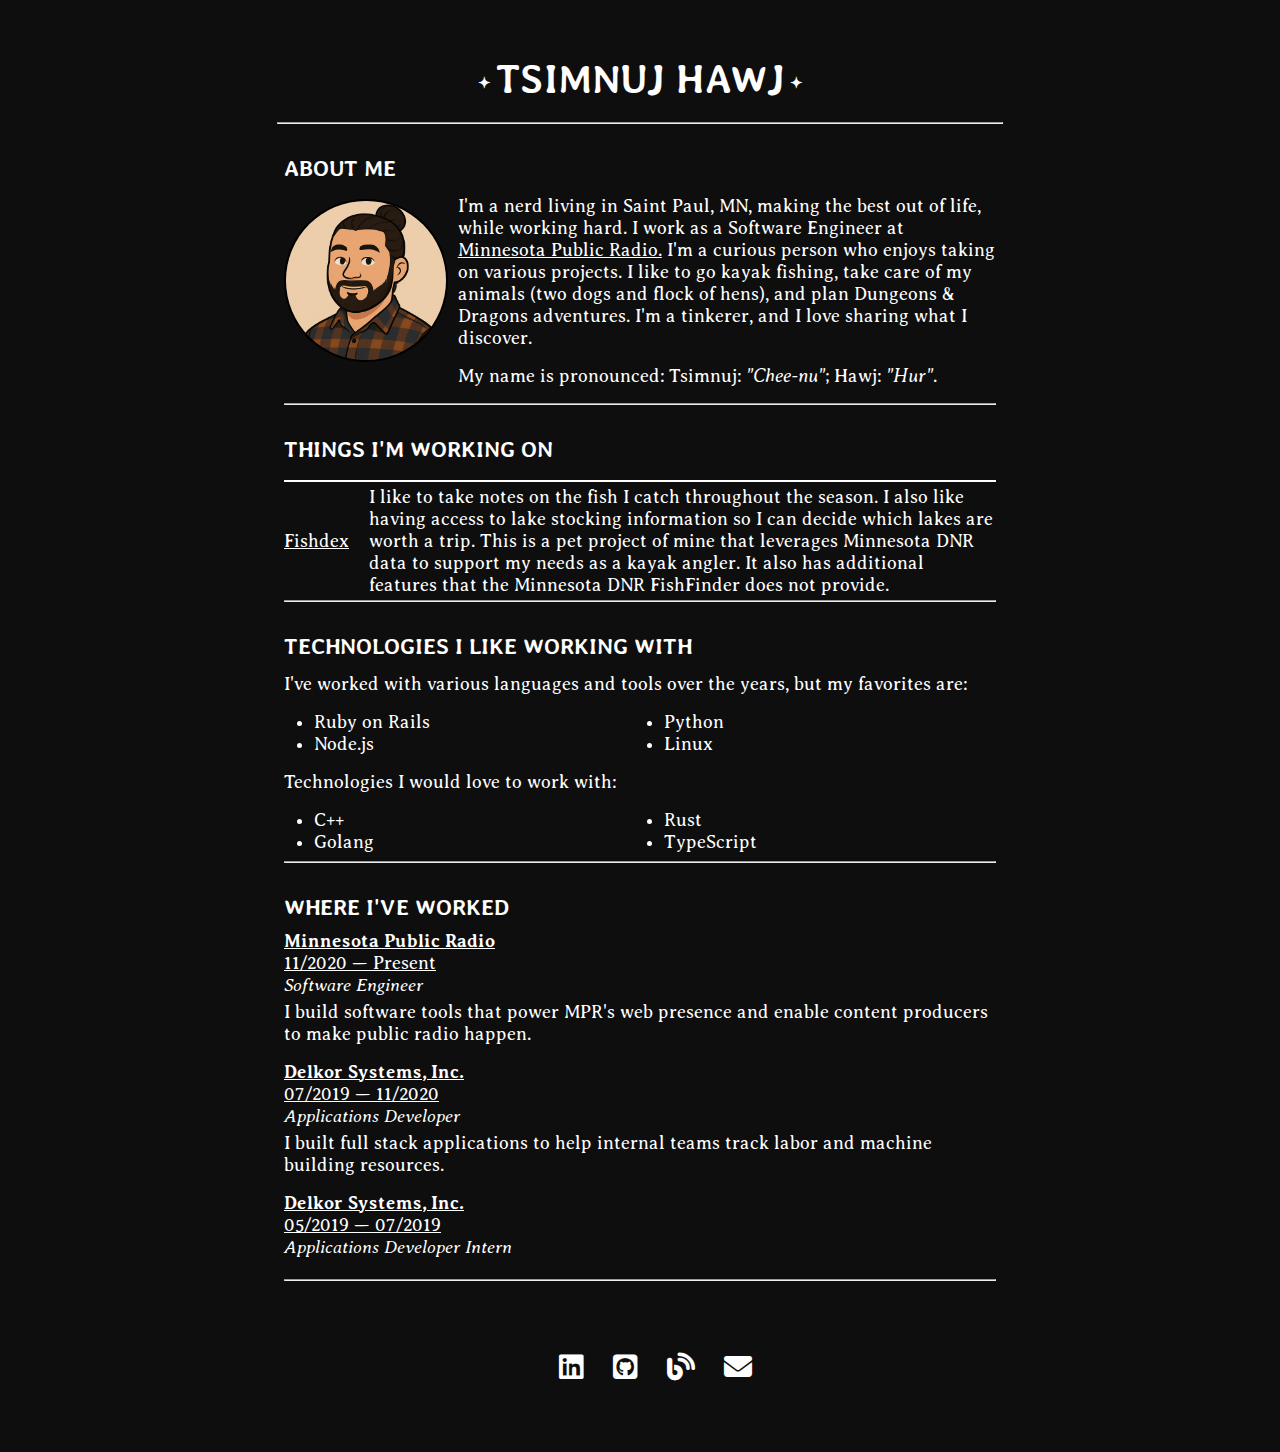
<file: index.html>
<!DOCTYPE html>
<html lang="en">
  <head>
    <!-- For the robots -->
    <meta charset="UTF-8">
    <meta name="description" content="Some adventures I wrote" />
    <meta name="viewport" content="width=device-width, initial-scale=1">
    <meta name="robots" content="index, follow">

    <!-- Favicons -->
    <link rel="apple-touch-icon" sizes="180x180" href="assets/images/favicon.ico">
    <link rel="icon" type="image/png" sizes="32x32" href="assets/images/favicon.ico">
    <link rel="icon" type="image/png" sizes="16x16" href="assets/images/favicon.ico">
    <!-- <link rel="manifest" href="/favicon/site.webmanifest"> -->

    <title>Tsimnuj Hawj</title>

    <!-- For the humans -->
    <link rel="stylesheet" href="assets/css/normalize.css">
    <link rel="stylesheet" href="assets/css/magick.min.light.css">
    <link rel="stylesheet" href="assets/css/custom.css">
    <link rel="stylesheet" href="https://cdnjs.cloudflare.com/ajax/libs/font-awesome/6.7.2/css/all.min.css" integrity="sha512-Evv84Mr4kqVGRNSgIGL/F/aIDqQb7xQ2vcrdIwxfjThSH8CSR7PBEakCr51Ck+w+/U6swU2Im1vVX0SVk9ABhg==" crossorigin="anonymous" referrerpolicy="no-referrer" />
  </head>

  <body>
    <main>
      <header style="margin: 0 0; padding: 0 5;">
        <h1>Tsimnuj Hawj</h1>
        <!-- <nav>
          <ul>
            <li><a target="_blank" href="https://github.com/tsimnujhawj">Github</a></li>
            <li><a target="_blank" href="https://www.linkedin.com/in/tsimnujhawj/">LinkedIn</a></li>
						<li><a target="_blank" href="mailto:tsimnuj.hawj@gmail.com">Email</a></li>
          </ul>
        </nav> -->
        <hr>
      </header>

      <section id="about-me">
        <h2>About Me</h2>
        <img src="assets/images/avatar_thawj.png" class="profile-avatar"/>
        <p>
          I'm a nerd living in Saint Paul, MN, making the best out of life, while working hard. I work as a Software Engineer at <a href="https://www.mpr.org/" target="_blank">Minnesota Public Radio.</a> I'm a curious person who enjoys taking on various projects. I like to go kayak fishing, take care of my animals (two dogs and flock of hens), and plan Dungeons & Dragons adventures. I'm a tinkerer, and I love sharing what I discover.
        </p>
        <p>
          My name is pronounced: Tsimnuj: <i>"Chee-nu"</i>; Hawj: <i>"Hur"</i>.
        </p>
        <hr>
      </section>

      <section id="projects">
        <h2>Things I'm Working On</h2>
        <table>
          <thead>
            <tr>
              <th></th>
              <th></th>
            </tr>
          </thead>
          <tbody>
            <tr>
              <td><a href="https://github.com/tsimnujhawj/fishdex" target="_blank">Fishdex</a></td>
              <td>I like to take notes on the fish I catch throughout the season. I also like having access to lake stocking information so I can decide which lakes are worth a trip. This is a pet project of mine that leverages Minnesota DNR data to support my needs as a kayak angler. It also has additional features that the Minnesota DNR FishFinder does not provide.</td>
            </tr>
          </tbody>
        </table>
        <hr>
      </section>

      <section id="tech">
        <h2>Technologies I Like Working With</h2>
        <p>I've worked with various languages and tools over the years, but my favorites are:</p>
        <ul class="multi-column-list">
          <li>Ruby on Rails</li>
          <li>Node.js</li>
          <li>Python</li>
          <li>Linux</li>
        </ul>
        <p>Technologies I would love to work with:</p>
        <ul class="multi-column-list">
          <li>C++</li>
          <li>Golang</li>
          <li>Rust</li>
          <li>TypeScript</li>
        </ul>
        <hr>
      </section>

      <section id="work-history">
        <h2>Where I've Worked</h2>
        <div class="job">
          <ul>
            <li><a href="https://www.mpr.org/" target="_blank">Minnesota Public Radio</a></li>
            <li>11/2020 — Present</li>
            <li>Software Engineer</li>
            <li>I build software tools that power MPR's web presence and enable content producers to make public radio happen.</li>
          </ul>
        </div>
        <div class="job">
          <ul>
            <li><a href="https://www.delkorsystems.com/" target="_blank">Delkor Systems, Inc.</a></li>
            <li>07/2019 — 11/2020</li>
            <li>Applications Developer</li>
            <li>I built full stack applications to help internal teams track labor and machine building resources.</li>
          </ul>
        </div>
        <div class="job">
          <ul>
            <li><a href="https://www.delkorsystems.com/" target="_blank">Delkor Systems, Inc.</a></li>
            <li>05/2019 — 07/2019</li>
            <li>Applications Developer Intern</li>
            <li></li>
          </ul>
        </div>
        <hr>
      </section>

      <footer>
        <ul>
          <li><a href="https://www.linkedin.com/in/tsimnujhawj/" class="fa-brands fa-linkedin" target="_blank"></a></li>
          <li><a href="https://github.com/tsimnujhawj/" class="fa-brands fa-square-github" target="_blank"></a></li>
          <li><a href="https://tsimnujhawj.github.io/blog" class="fa-solid fa-blog" target="_blank"></a></li>
          <li><a href="mailto:tsimnuj.hawj@gmail.com" class="fa-solid fa-envelope" target="_blank"></a></li>
        </ul>
      </footer>
    </main>
  </body>
</html>
</file>
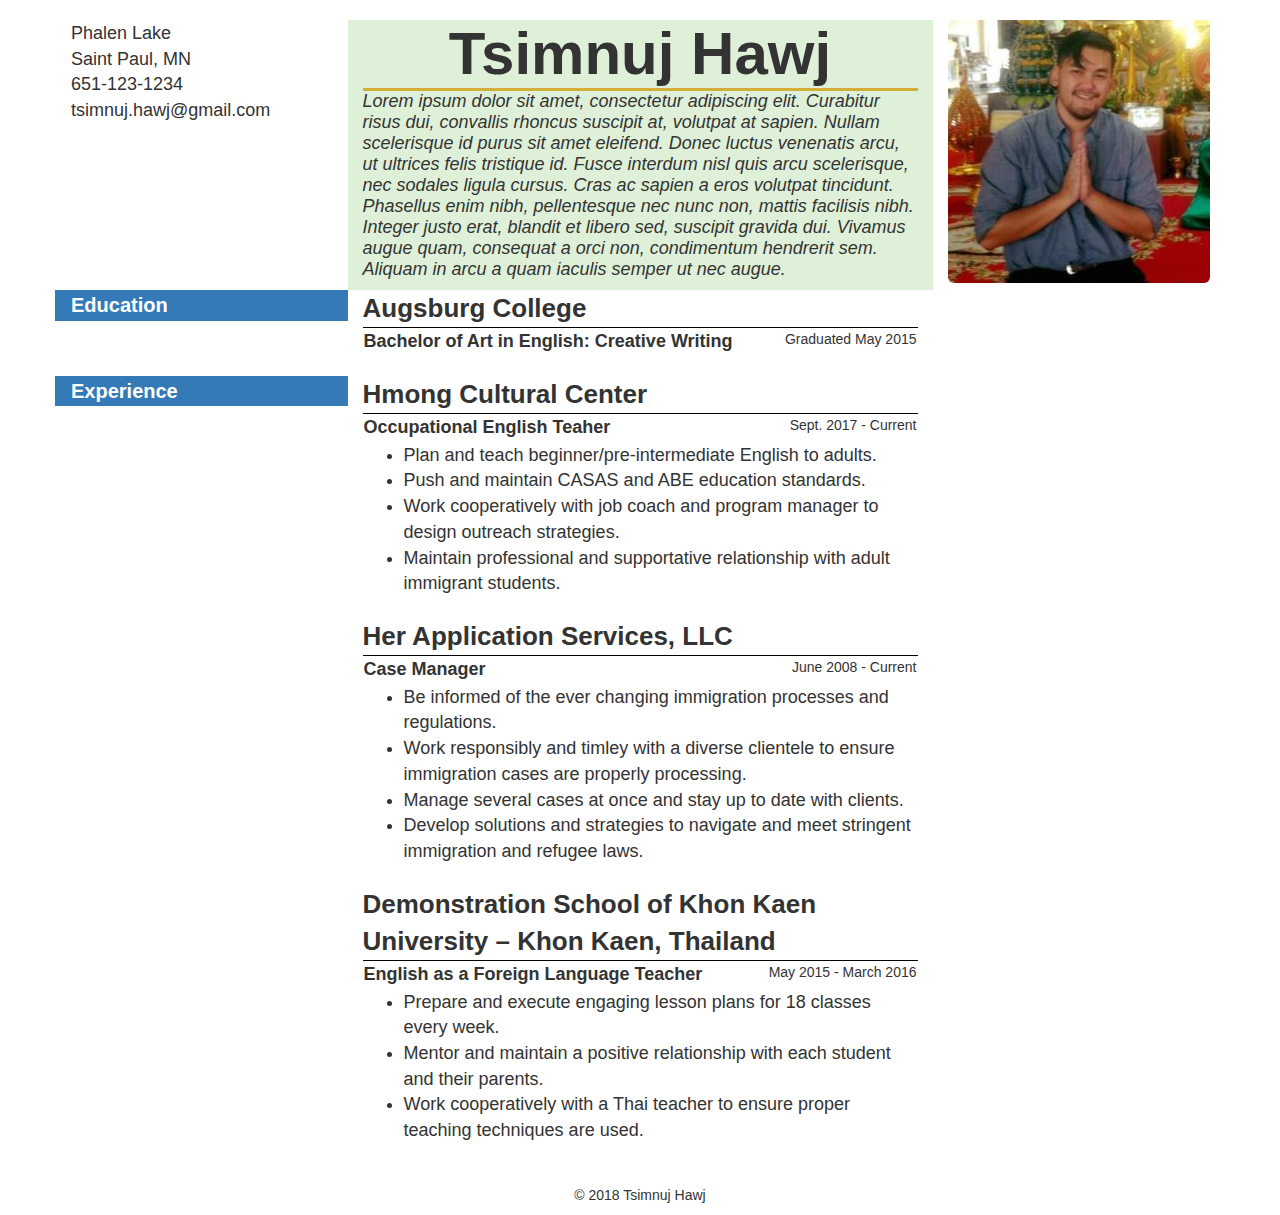
<file: projects/index.html>
<!DOCTYPE html>
<html>
<head>
  <meta charset="utf-8"/>
  <title>Tsimnuj Hawj</title>
    <link href="main.css" rel="stylesheet" type="text/css"/>
  <link rel="stylesheet" href="https://maxcdn.bootstrapcdn.com/bootstrap/3.3.7/css/bootstrap.min.css" integrity="sha384-BVYiiSIFeK1dGmJRAkycuHAHRg32OmUcww7on3RYdg4Va+PmSTsz/K68vbdEjh4u" crossorigin="anonymous">
</head>
<body>

  <header>
<br>
  </header>

<div class="container">
<div class="row">
      
      <div class="col-lg-3 col-xs-4">
        <p class="contact">Phalen Lake<br>Saint Paul, MN<br>651-123-1234<br>tsimnuj.hawj@gmail.com</p>
      </div>
      
<!-- Qualification Highlight here -->
   <div  class="col-lg-6 col-xs-5 bg-success">
    <div id="border"><h1 id="name">Tsimnuj Hawj</h1></div>
<p class="highlight">Lorem ipsum dolor sit amet, consectetur adipiscing elit. Curabitur risus dui, convallis rhoncus suscipit at, volutpat at sapien. Nullam scelerisque id purus sit amet eleifend. Donec luctus venenatis arcu, ut ultrices felis tristique id. Fusce interdum nisl quis arcu scelerisque, nec sodales ligula cursus. Cras ac sapien a eros volutpat tincidunt. Phasellus enim nibh, pellentesque nec nunc non, mattis facilisis nibh. Integer justo erat, blandit et libero sed, suscipit gravida dui. Vivamus augue quam, consequat a orci non, condimentum hendrerit sem. Aliquam in arcu a quam iaculis semper ut nec augue.</p></div>
      <div class="col-lg-3 col-xs-3">
      <img src="photo.jpg" class="img-rounded photo img-responsive">
    </div>
  </div>
  </div>
      
<!-- Education -->
<div class="container">
<div class="row">
      <div class="col-lg-3 col-xs-2 bg-primary">
        <p class="title">Education</p>
      </div>
      
      <div class="col-lg-6 col-xs-10">
        <p class="content" id="border1">Augsburg College</p>
        <p class="contenttext">Bachelor of Art in English: Creative Writing</p>
        <p class="date">Graduated May 2015</p>
      </div>
  
      <div class="col-lg-3 col-xs-0">
      </div>
  </div>
  </div>
<br>
  <!-- Experience 1 -->
<div class="container">
<div class="row">
<div class="col-lg-3 bg-primary col-xs-2">
<p class="title">Experience</p>
</div>
      <div class="col-lg-6 col-xs-10">
        <p class="content" id="border1">Hmong Cultural Center</p>
        <p class="contenttext">Occupational English Teaher</p>
        <p class="date">Sept. 2017 - Current</p>
        <ul class="contentbody">
          <li>Plan and teach beginner/pre-intermediate English to adults.</li>
          <li>Push and maintain CASAS and ABE education standards.</li>
          <li>Work cooperatively with job coach and program manager to design outreach strategies.</li>
          <li>Maintain professional and supportative relationship with adult immigrant students.</li>
        </ul>
      </div>
      <div class="col-lg-3 col-xs-0">
      </div>
</div>
</div>
 <br>
 <!-- Experience 2 -->
<div class="container">
<div class="row">
<div class="col-lg-3 col-xs-2">
</div>
      <div class="col-lg-6 col-xs-10">
        <p class="content" id="border1">Her Application Services, LLC</p>
        <p class="contenttext">Case Manager</p>
        <p class="date">June 2008 - Current</p>
        <ul class="contentbody">
          <li>Be informed of the ever changing immigration processes and regulations.</li>
          <li>Work responsibly and timley with a diverse clientele to ensure immigration cases are properly processing.</li>
          <li>Manage several cases at once and stay up to date with clients.</li>
          <li>Develop solutions and strategies to navigate and meet stringent immigration and refugee laws.</li>
        </ul>
      </div>
      <div class="col-lg-3 col-xs-0">
      </div>
</div>
</div>
 <br>
 <!-- Experience 3 -->
<div class="container">
<div class="row">
<div class="col-lg-3 col-xs-2">
</div>
      <div class="col-lg-6 col-xs-10">
        <p class="content" id="border1"> Demonstration School of Khon Kaen University – Khon Kaen, Thailand</p>
        <p class="contenttext">English as a Foreign Language Teacher</p>
        <p class="date">May 2015 - March 2016</p>
        <ul class="contentbody">
          <li>Prepare and execute engaging lesson plans for 18 classes every week.</li>
          <li>Mentor and maintain a positive relationship with each student and their parents.</li>
          <li>Work cooperatively with a Thai teacher to ensure proper teaching techniques are used.</li>
        </ul>
      </div>
      <div class="col-lg-3 col-xs-0">
      </div>
</div>
</div>
<footer id="footeralign"><p><br><br>&copy; 2018 Tsimnuj Hawj<p></footer>
</body>
</html>
</file>
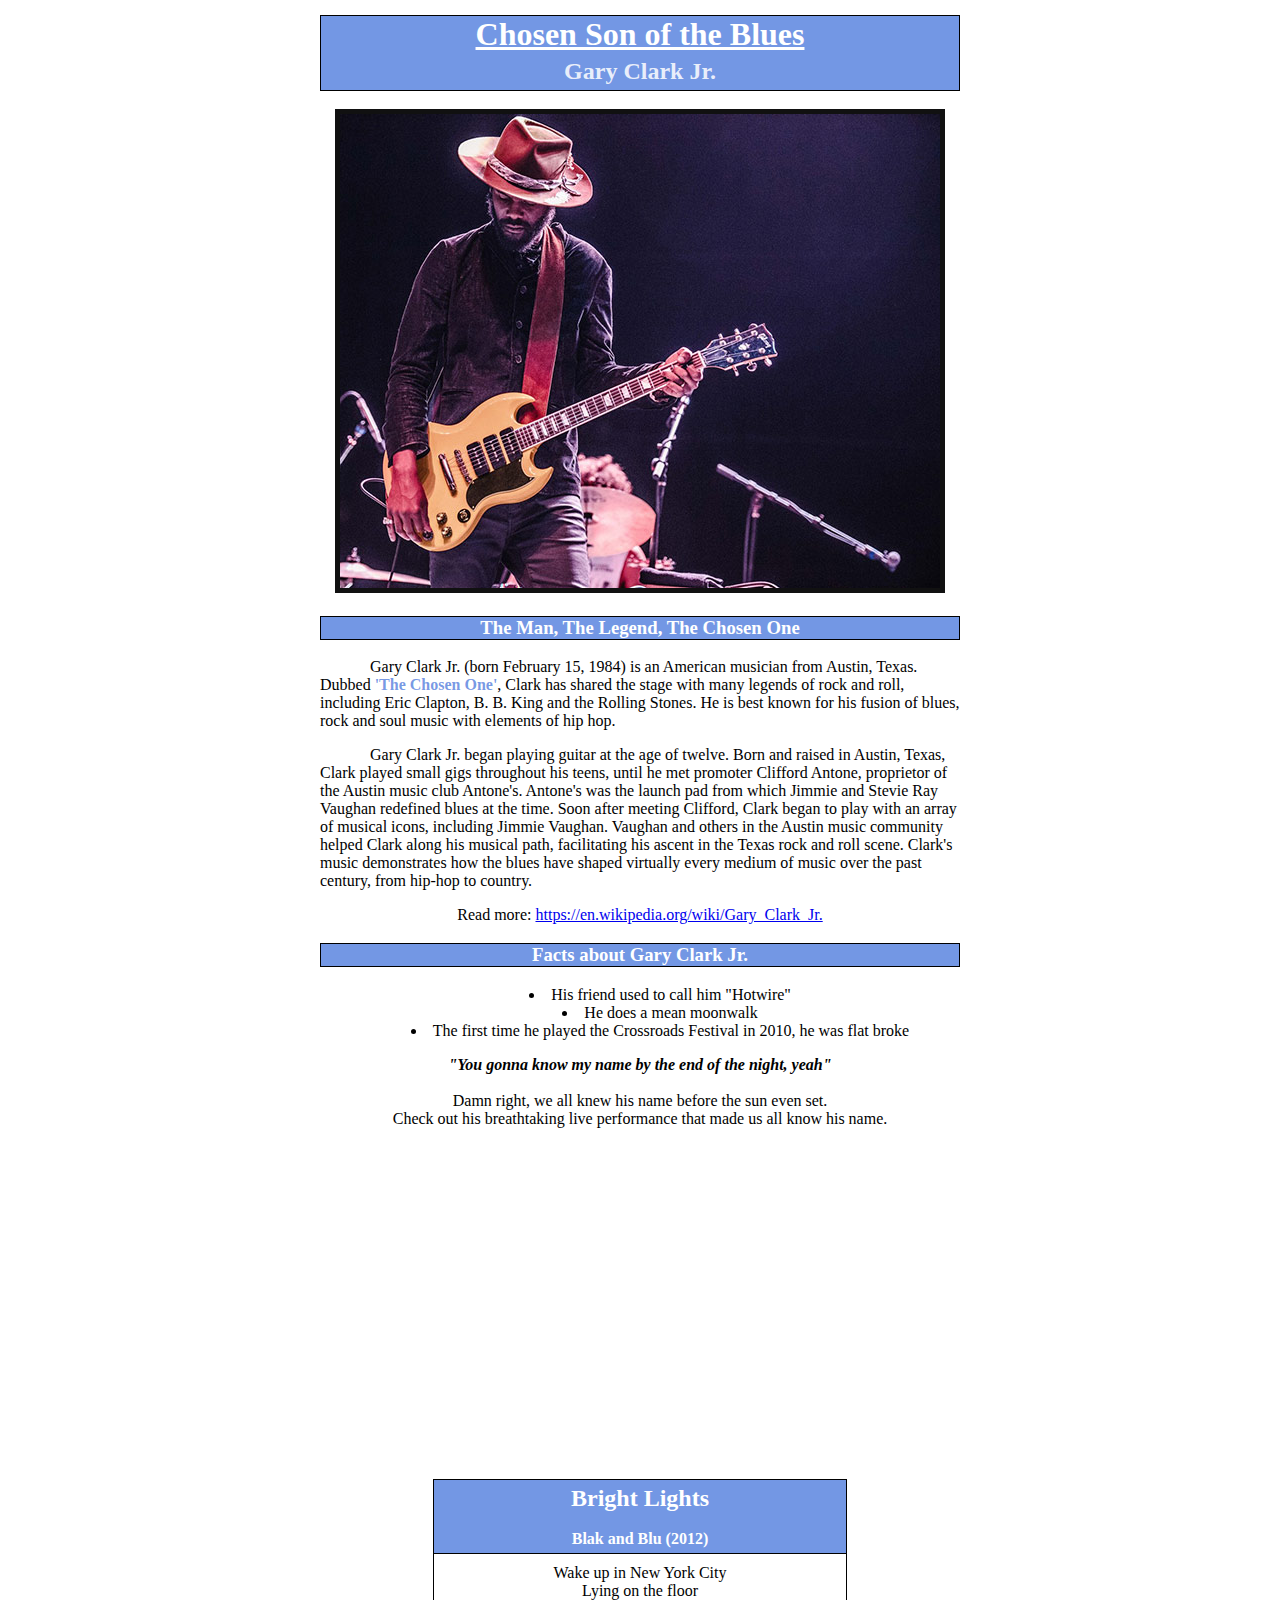
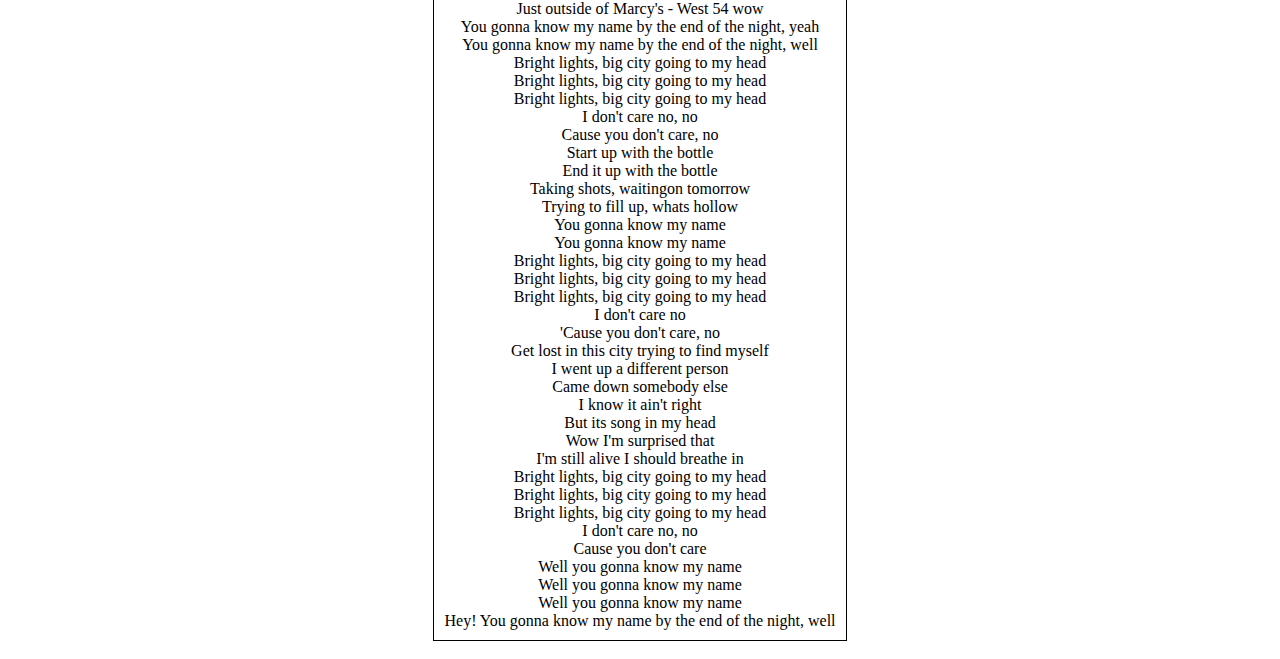
<file: projects/garyclarkjr.html>
<!DOCTYPE html>
    <html lang="en">
    <head>
            <link rel="shortcut icon" href="favicon.ico">
            <link rel="icon" type="image/gif" href="animated_favicon1.gif">
    <meta charset="UTF-8">
        <title>Gary Clark Jr. Fan Page</title>
    <style>
        h1 { margin: 0px; text-decoration: underline; color: white; }
        h2 { margin: 5px; }
        body {background-color: rgba(0, 0, 0, 0); color: rgb(0, 0, 0); max-width: 50%; text-align: center; margin: auto; }
        img {border: 5px solid; border-color: rgba(0, 0, 0, 0.932); }
        p {text-align: left; text-indent: 50px; }
        table, th, td {border: 1px solid; border-color: black; border-collapse: collapse; margin: auto; padding: 5px; }
        ul {list-style-position: inside; text-align: center; text-indent: 0px;}
    </style>
    </head>

<body>
    <div style="border: 1px solid; border-color: black; background-color: rgba(28, 86, 211, 0.616); color: rgba(255, 255, 255, 0.849); margin-top: 15px;" >
    <h1>Chosen Son of the Blues</h1>
        <h2>Gary Clark Jr.</h2>
    </div>
        <br>
                <img src="garyclarkjr.jpg" alt="Gary Clark Jr. live">
            <br>
        <p>
            <h3 style="border: 1px solid; border-color: black; background-color: rgba(28, 86, 211, 0.616); color: rgb(255, 255, 255);" >The Man, The Legend, The Chosen One</h3>
        </p>
        <p>
            Gary Clark Jr. (born February 15, 1984) is an American musician from Austin, Texas. Dubbed <strong style="color: rgba(28, 86, 211, 0.616)" >'The Chosen One'</strong>, Clark has shared the stage with many legends of rock and roll, including Eric Clapton, B. B. King and the Rolling Stones. He is best known for his fusion of blues, rock and soul music with elements of hip hop.
        </p>
        <p>
            Gary Clark Jr. began playing guitar at the age of twelve. Born and raised in Austin, Texas, Clark played small gigs throughout his teens, until he met promoter Clifford Antone, proprietor of the Austin music club Antone's. Antone's was the launch pad from which Jimmie and Stevie Ray Vaughan redefined blues at the time. Soon after meeting Clifford, Clark began to play with an array of musical icons, including Jimmie Vaughan. Vaughan and others in the Austin music community helped Clark along his musical path, facilitating his ascent in the Texas rock and roll scene. Clark's music demonstrates how the blues have shaped virtually every medium of music over the past century, from hip-hop to country.
        </p>
        <p style="text-indent: 0px; text-align: center;">
            Read more: <a href="https://en.wikipedia.org/wiki/Gary_Clark_Jr." target="_blank">https://en.wikipedia.org/wiki/Gary_Clark_Jr.</a>
        </p>
        <p>
            <h3 style="text-align: center; text-indent: 0px; border: 1px solid; border-color: black; background-color: rgba(28, 86, 211, 0.616); color: rgb(255, 255, 255);" >Facts about Gary Clark Jr.</h3>
            <ul>
                <li>His friend used to call him "Hotwire"</li>
                <li>He does a mean moonwalk</li>
                <li>The first time he played the Crossroads Festival in 2010, he was flat broke</li>
            </ul>
        <p style="text-align: center; text-indent: 0px;">
            <i><strong>"You gonna know my name by the end of the night, yeah"</strong></i>
        <br>
            <br>
            Damn right, we all knew his name before the sun even set.
                <br>
            Check out his breathtaking live performance that made us all know his name.
        </p>
            <iframe width="560" height="315" src="https://www.youtube.com/embed/x_ZeDn-hHGE" frameborder="0" allow="autoplay; encrypted-media" allowfullscreen></iframe>
        <br>
        <p>
        <table>
            <tr>
                <th style="border: 1px solid; border-color: black; background-color: rgba(28, 86, 211, 0.616); color: rgb(255, 255, 255); text-indent: 0px" >
                    <h2 style="margin: 0px;" >Bright Lights</h2>
                    <br>Blak and Blu (2012)
                </th>
            </tr>
            <tr>
                <td>
                    <div style="text-align: center; text-indent: 0px; padding: 5px;" >
                        Wake up in New York City<br>
                        Lying on the floor<br>
                        Just outside of Marcy's - West 54 wow<br>
                        You gonna know my name by the end of the night, yeah<br>
                        You gonna know my name by the end of the night, well<br>
                        Bright lights, big city going to my head<br>
                        Bright lights, big city going to my head<br>
                        Bright lights, big city going to my head<br>
                        I don't care no, no<br>
                        Cause you don't care, no<br>
                        Start up with the bottle<br>
                        End it up with the bottle<br>
                        Taking shots, waitingon tomorrow<br>
                        Trying to fill up, whats hollow<br>
                        You gonna know my name<br>
                        You gonna know my name<br>
                        Bright lights, big city going to my head<br>
                        Bright lights, big city going to my head<br>
                        Bright lights, big city going to my head<br>
                        I don't care no<br>
                        'Cause you don't care, no<br>
                        Get lost in this city trying to find myself<br>
                        I went up a different person<br>
                        Came down somebody else<br>
                        I know it ain't right<br>
                        But its song in my head<br>
                        Wow I'm surprised that<br>
                        I'm still alive I should breathe in<br>
                        Bright lights, big city going to my head<br>
                        Bright lights, big city going to my head<br>
                        Bright lights, big city going to my head<br>
                        I don't care no, no<br>
                        Cause you don't care<br>
                        Well you gonna know my name<br>
                        Well you gonna know my name<br>
                        Well you gonna know my name<br>
                        Hey! You gonna know my name by the end of the night, well<br>
                        </div>
                </td>
            </tr>
        </table>
<br>
</body>
</html>
</file>
<file: assets/css/magick.min.light.css>
@charset "UTF-8";@import url(https://fonts.googleapis.com/css2?family=Averia+Libre:ital,wght@0,400;0,700;1,400;1,700&family=Averia+Serif+Libre:ital,wght@0,300;0,700;1,300;1,700&family=Caveat&family=Courier+Prime:ital,wght@0,400;0,700;1,400;1,700&family=Spectral:ital,wght@0,300;0,600;1,300;1,600&display=swap&family=Noto+Sans+Symbols+2&display=swap);*,html{box-sizing:border-box}body,h1,h2,h3,h4{font-style:normal;color:var(--fg)}h1,h2{text-transform:uppercase}figure,footer,header h1,header nav ul{text-align:center}dl,figcaption,form,img{margin:.8rem 0}figure code,figure pre,th{text-align:left}*,blockquote footer,figure img{margin:0;padding:0}*,figure,figure img{padding:0}:root{--fg:#0e0e0e;--bg:#fefefe;--form-bg:#fbfbfb;--form-fg:#00004d;--form-fg-placeholder:#00004d9a}@media (prefers-color-scheme:light){:root{--fg:#fefefe;--bg:#0e0e0e;--form-bg:#1a1a1a;--form-fg:#fefefe;--form-fg-placeholder:#fefefe9a}}html{font-size:62.5%}body{font-size:1.8rem;background-color:var(--bg);font-family:"Averia Serif Libre",serif;line-height:2.2rem;font-weight:300;counter-reset:sidenote-counter}b,h1,h2,h3,h4,strong{font-weight:600}article,main{margin:auto;max-width:76rem;padding:0 1rem;width:100%;position:relative}footer,header,section{margin:.7rem;padding:.7rem}@media (max-width:600px){html{font-size:56%}article,main{padding:0 .2rem}footer,header,section{margin-top:.2rem;margin-bottom:.2rem}}footer>:last-child,header>:last-child,section>:last-child{margin-bottom:0}h1,h2,h3,h4,p{margin:1.6rem 0}header{margin-top:12rem;margin-bottom:8rem}@media (max-width:600px){header{margin:0;padding:1.2rem}}footer{margin-top:5rem;margin-bottom:2rem}a{color:var(--fg)}em,i{font-size:calc(1em + .1rem)}h1,h2,h3,h4{font-family:"Averia Libre",cursive}blockquote footer cite,blockquote p,h4{font-style:italic}h1{font-size:3.6rem;line-height:3.3rem}h2{font-size:2.25rem;margin:1.2rem 0}h3,h4{font-size:2.025rem}h3:before{font-family:"Noto Sans Symbols 2",sans-serif;content:"🙛 "}header h1{font-size:4rem;color:var(--fg);padding:4rem 0 1.2rem;margin-bottom:1rem}header h1:after,header h1:before{content:"✦";color:var(--fg);font-size:1.5rem;vertical-align:middle;padding:0 .5rem}header nav ul{list-style-type:none;margin-top:1rem;padding-inline-start:0}header nav ul li{display:inline;margin:0 1.2rem}header nav ul li a{text-decoration:none;color:var(--fg)}header nav ul li a::before{content:"❯ ";opacity:0}header nav ul li a:hover::before{opacity:1}:where(main ol,main ul){margin-inline-start:0;padding-inline-start:3rem;margin:.8rem 0}dd{margin:0 1.6rem}img{max-width:100%;height:auto}figure{margin:2rem 0}figure *{margin-left:auto;margin-right:auto}figcaption{font-size:1.8rem}form{display:grid;grid-template-columns:1fr 1fr;gap:10px;padding:1rem;box-shadow:0 0 10px 0 rgba(0,0,0,.1);background-color:var(--form-bg)}form fieldset,form input[type=email],form input[type=number],form input[type=password],form input[type=search],form input[type=tel],form input[type=text],form input[type=url],form label,form textarea{grid-column:span 2}form button,form input,form textarea{width:100%;resize:vertical}input[type=checkbox],input[type=radio]{width:auto;margin-right:.5rem}input[type=checkbox]+label,input[type=radio]+label{margin-right:2rem}input[type=checkbox]:disabled+label,input[type=radio]:disabled+label{text-decoration:line-through;opacity:.5}input[type=email],input[type=number],input[type=password],input[type=search],input[type=tel],input[type=text],input[type=url],select,textarea{-webkit-appearance:none;-moz-appearance:none;appearance:none;box-shadow:none;box-sizing:inherit;border:none;padding:.4rem 1rem;margin-bottom:1.6rem;color:var(--fg);background-color:transparent;border-bottom:1px solid var(--fg);border-radius:0;font-family:Caveat,cursive;font-size:2.6rem;color:var(--form-fg);caret-color:var(--form-fg)}input[type=email]:disabled,input[type=number]:disabled,input[type=password]:disabled,input[type=search]:disabled,input[type=tel]:disabled,input[type=text]:disabled,input[type=url]:disabled,select:disabled,textarea:disabled{border-bottom:1px dashed var(--fg);text-decoration:line-through}input::placeholder,textarea::placeholder{color:var(--form-fg-placeholder)}input[type=email]:focus,input[type=number]:focus,input[type=password]:focus,input[type=search]:focus,input[type=tel]:focus,input[type=text]:focus,input[type=url]:focus,select:focus,textarea:focus{outline:0;border-bottom:2px solid var(--fg);margin-bottom:calc(1.6rem - 1px)}button,input[type=button],input[type=reset],input[type=submit]{background-color:transparent;color:var(--fg);padding:10px;margin-top:1.6rem;border:1px solid var(--fg);cursor:pointer}fieldset{border:1px solid var(--fg);width:fit-content}form fieldset{width:100%}button:disabled,input[type=button]:disabled,input[type=reset]:disabled,input[type=submit]:disabled{opacity:.5;border-style:dashed;cursor:not-allowed;text-decoration:line-through}table{border-spacing:0}td,th{padding:.4rem 1rem}td:first-child,th:first-child{padding-left:0}td:last-child,th:last-child{padding-right:0}th{border-bottom:2px solid var(--fg)}blockquote{padding:1rem 1.6rem;overflow-y:hidden;width:fit-content;max-width:80%;margin:2rem auto}blockquote p{font-family:Spectral,serif;font-size:2.1rem;font-weight:300;line-height:2.4rem;margin:2.1rem 0}blockquote footer{float:right;text-align:right;width:55%;font-family:Spectral,serif;font-style:normal;font-size:1.4rem}pre:has(code){padding:1rem 1.6rem;margin:1.6rem 0;overflow-y:hidden;font-family:"Courier Prime",monospace;font-size:1.6rem;border-top:2px solid var(--fg);border-bottom:2px solid var(--fg)}code{font-family:"Courier Prime",monospace;font-size:1.6rem}pre .line-number{float:left;margin:0 1.5rem 0 -1.5rem;border-right:1px solid;text-align:right}pre .line-number span{display:block;padding:0 .8rem 0 1.6rem}.sidenote,aside{float:right;clear:right;width:40%;margin:1rem 1rem 1rem 3rem;padding:.5rem .5rem .5rem 2rem;border-left:3px solid var(--fg);font-size:1.4rem;line-height:1.3}aside h1,aside h2,aside h3,aside h4{margin-top:0}@media (min-width:calc(760px + 400px)){.sidenote{--distance-from-main:3rem;--self-width:min(calc((100vw - 760px)/2 - (var(--distance-from-main))), 40%);margin:0;padding:0;border:none;width:var(--self-width);margin-right:calc(calc(var(--self-width) + var(--distance-from-main)) * -1)}}.sidenote-anchor{counter-increment:sidenote-counter}.sidenote-anchor:after,.sidenote:before{font-size:1.3rem;position:relative;font-family:Spectral,serif}.sidenote-anchor:after{content:counter(sidenote-counter);top:-.5rem;left:.1rem}.sidenote:before{content:counter(sidenote-counter) " ";top:-.5rem}
</file>
<file: assets/css/custom.css>
footer ul li {
    list-style: none;
    display:inline;
    margin:0 1.2rem
}

a.fa-solid,
a.fa-brands {
    font-size: 28px;
    display: inline-block;
    text-decoration: none;
    margin: 0px;
}

a.fa-solid:hover,
a.fa-brands:hover {
    color: #dcdcdc;
}

a:hover {
    color: #dcdcdc
}

footer {
    padding-bottom: 50px;
}

.multi-column-list {
    column-count: 2;
}

.job ul li {
    list-style: none;
    margin: 0;
    padding: 0;
}

.job ul {
    padding-inline-start: 0 !important;
}

.job {
    margin-bottom: 1.6rem;
}

div.job ul li:nth-child(1) {
    font-weight: bold;
}

div.job ul li:nth-child(2) {
    text-decoration: underline;
}

div.job ul li:nth-child(3) {
    font-style: italic;
}

div.job ul li:nth-child(4) {
    padding-top: 5px;
}

.profile-avatar {
  width: 23%;
  float: inline-start;
  margin-right: 10px;
  border: 2px solid black;
  border-radius: 50%;
}
</file>
<file: projects/main.css>
body {
  font: 18px Helvetica, Sans-Serif;
}

#footeralign {
  text-align: center;
}

.title {
  font: Helvetica, Sans-Serif;
  font-size: 20px;
  margin: 1px;
  font-weight: bold;
  float: left;
}

.content {
  font: Helvetica, Sans-Serif;
  font-size: 26px;
  margin: 1px;
  font-weight: bold;
  float: left;
}

.contentbody {
  font: Helvetica, Sans-Serif;
  font-size: 18px;
  margin: 1px;
  float: left;
}

.contenttext {
  font: Helvetica, Sans-Serif;
  font-size: 18px;
  margin: 1px;
  float: left;
  font-weight: bold;
}

.contact {
  font: Helvetica, Sans-Serif;
  font-size: 18px;
  margin: 1px;
  float: left;
}

.date {
  font: Helvetica, Sans-Serif;
  font-size: 14px;
  margin: 1px;
  float: right;
}

header {
  
}

.highlight {
    font: 18px Helvetica, Sans-Serif;
    font-style: oblique;
}

.photo {
  max-width: 90%;
  max-height: 90%;
}

h1 {
  text-align: center;
  font-size: 60px;
  margin: 10px;
}

#name {
  text-align: center;
  font-size: 60px;
  margin: 1px;
  font-weight: bold;
}

#border {
  border-bottom: 3px solid #D4AF37;
  width: 100%;
  margin: auto;
}

#border1 {
  border-bottom: 1px solid black;
  width: 100%;
  margin: auto;
}
</file>
